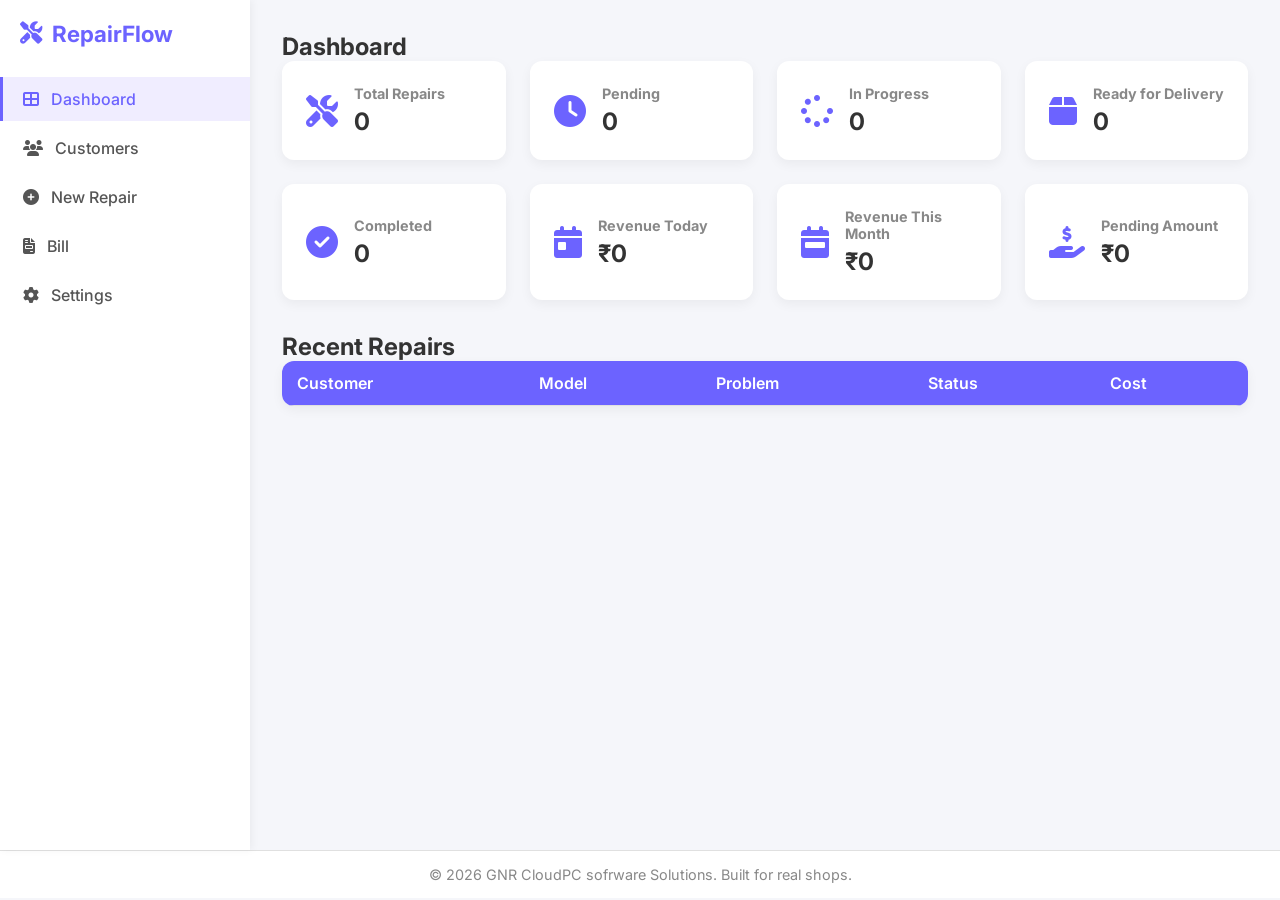
<file: index.html>
<!DOCTYPE html>
<html lang="en">
<head>
  <meta charset="UTF-8">
  <meta name="viewport" content="width=device-width, initial-scale=1.0">
  <title>GNR mobile Shop </title>
  <link rel="stylesheet" href="https://cdnjs.cloudflare.com/ajax/libs/font-awesome/6.5.1/css/all.min.css">
  <link rel="stylesheet" href="css/style.css">
  <link href="https://fonts.googleapis.com/css2?family=Inter:wght@400;500;600;700&display=swap" rel="stylesheet">
</head>
<body>
  <div class="app-container">
    <aside class="sidebar">
      <div class="sidebar-brand">
        <i class="fas fa-tools"></i>
        <span>RepairFlow</span>
      </div>
      <nav class="sidebar-nav">
        <a href="#" class="nav-item active" data-page="dashboard"><i class="fas fa-th-large"></i> Dashboard</a>
        <a href="#" class="nav-item" data-page="customers"><i class="fas fa-users"></i> Customers</a>
        <a href="#" class="nav-item" data-page="add-repair"><i class="fas fa-plus-circle"></i> New Repair</a>
        <a href="#" class="nav-item" data-page="bill"><i class="fas fa-file-invoice"></i> Bill</a>
        <a href="settings.html" class="nav-item"><i class="fas fa-cog"></i> Settings</a>
      </nav>
    </aside>

    <main class="main-content">
      <!-- Dashboard -->
      <section id="dashboardPage" class="page active">
        <h1>Dashboard</h1>
        <div class="stats-grid" id="statsGrid"></div>
        <div class="recent-section">
          <h2>Recent Repairs</h2>
          <table id="recentTable">
            <thead><tr><th>Customer</th><th>Model</th><th>Problem</th><th>Status</th><th>Cost</th></tr></thead>
            <tbody></tbody>
          </table>
        </div>
      </section>

      <!-- Customers -->
      <section id="customersPage" class="page">
        <h1>Customers</h1>
        <div class="toolbar">
          <input type="text" id="searchInput" placeholder="Search name, phone, IMEI, model..." autocomplete="off">
          <select id="filterStatus">
            <option value="">All Status</option>
            <option value="Pending">Pending</option>
            <option value="In Progress">In Progress</option>
            <option value="Ready">Ready for Delivery</option>
            <option value="Completed">Completed</option>
          </select>
          <select id="sortBy">
            <option value="date">Sort by Date</option>
            <option value="cost">Sort by Cost</option>
            <option value="status">Sort by Status</option>
          </select>
          <button class="btn btn-primary" onclick="exportJSON()"><i class="fas fa-download"></i> Export</button>
        </div>
        <div class="table-responsive">
          <table id="customerTable">
            <thead><tr><th>Name</th><th>Phone</th><th>Model</th><th>IMEI</th><th>Problem</th><th>Cost</th><th>Status</th><th>Due</th><th>Actions</th></tr></thead>
            <tbody></tbody>
          </table>
        </div>
      </section>

      <!-- Add / Edit Repair -->
      <section id="addRepairPage" class="page">
        <h1 id="formTitle">New Repair</h1>
        <form id="repairForm" class="repair-form">
          <input type="hidden" id="editId">
          <div class="form-row">
            <div class="form-group"><label>Customer Name *</label><input type="text" id="custName" required></div>
            <div class="form-group"><label>Phone *</label><input type="tel" id="custPhone" required></div>
          </div>
          <div class="form-row">
            <div class="form-group"><label>Brand</label><input type="text" id="custBrand"></div>
            <div class="form-group"><label>Model</label><input type="text" id="custModel"></div>
          </div>
          <div class="form-row">
            <div class="form-group"><label>IMEI</label><input type="text" id="custIMEI"></div>
            <div class="form-group"><label>Cost (₹)</label><input type="number" id="repairCost" min="0" required></div>
          </div>
          <div class="form-row">
            <div class="form-group"><label>Advance</label><input type="number" id="advancePaid" min="0" value="0"></div>
            <div class="form-group"><label>Status</label><select id="repairStatus"><option>Pending</option><option>In Progress</option><option>Ready</option><option>Completed</option></select></div>
          </div>
          <div class="form-row">
            <div class="form-group"><label>Date Received</label><input type="date" id="dateReceived"></div>
            <div class="form-group"><label>Expected Delivery</label><input type="date" id="expectedDelivery"></div>
          </div>
          <div class="form-group"><label>Problem Description</label><textarea id="problemDesc" rows="3" required></textarea></div>
          <div class="form-actions">
            <button type="submit" class="btn btn-primary"><i class="fas fa-save"></i> Save</button>
            <button type="button" class="btn btn-secondary" onclick="cancelEdit()">Cancel</button>
          </div>
          <div id="formFeedback" class="feedback-message"></div>
        </form>
      </section>

      <!-- Bill -->
      <section id="billPage" class="page">
        <h1>Generate Bill</h1>
        <div class="form-card">
          <div class="form-group"><label>Select Customer</label><select id="billCustomerSelect"><option value="">-- Choose --</option></select></div>
          <button class="btn btn-primary" onclick="generateBill()"><i class="fas fa-file-invoice"></i> Show Bill</button>
        </div>
        <div id="billContainer" class="bill-card hidden"><div id="billContent"></div><div class="no-print"><button class="btn btn-primary" onclick="window.print()"><i class="fas fa-print"></i> Print</button></div></div>
      </section>

      <!-- Timeline & Notes Modal -->
      <div id="detailsModal" class="modal hidden">
        <div class="modal-content">
          <span class="close-btn" onclick="closeDetailsModal()">&times;</span>
          <div class="detail-tabs">
            <button class="tab active" onclick="switchTab('timeline')">Timeline</button>
            <button class="tab" onclick="switchTab('notes')">Technician Notes</button>
            <button class="tab" onclick="switchTab('loyalty')">Loyalty</button>
          </div>
          <div id="tabTimeline" class="tab-content active"></div>
          <div id="tabNotes" class="tab-content">
            <textarea id="newNote" rows="3" placeholder="Add a note..."></textarea>
            <button class="btn btn-primary" onclick="addNote()">Add Note</button>
            <div id="notesList"></div>
          </div>
          <div id="tabLoyalty" class="tab-content"></div>
        </div>
      </div>

      <!-- Job Sheet Modal -->
      <div id="jobSheetModal" class="modal hidden">
        <div class="modal-content">
          <span class="close-btn" onclick="closeJobSheet()">&times;</span>
          <div id="jobSheetContent"></div>
          <div class="no-print"><button class="btn btn-primary" onclick="window.print()"><i class="fas fa-print"></i> Print</button></div>
        </div>
      </div>
    </main>
  </div>

  <footer class="app-footer"><p>&copy; 2026 GNR CloudPC sofrware Solutions. Built for real shops.</p></footer>

  <script src="js/data.js"></script>
  <script src="js/utils.js"></script>
  <script src="js/ui.js"></script>
  <script src="js/app.js"></script>
</body>
</html>
</file>
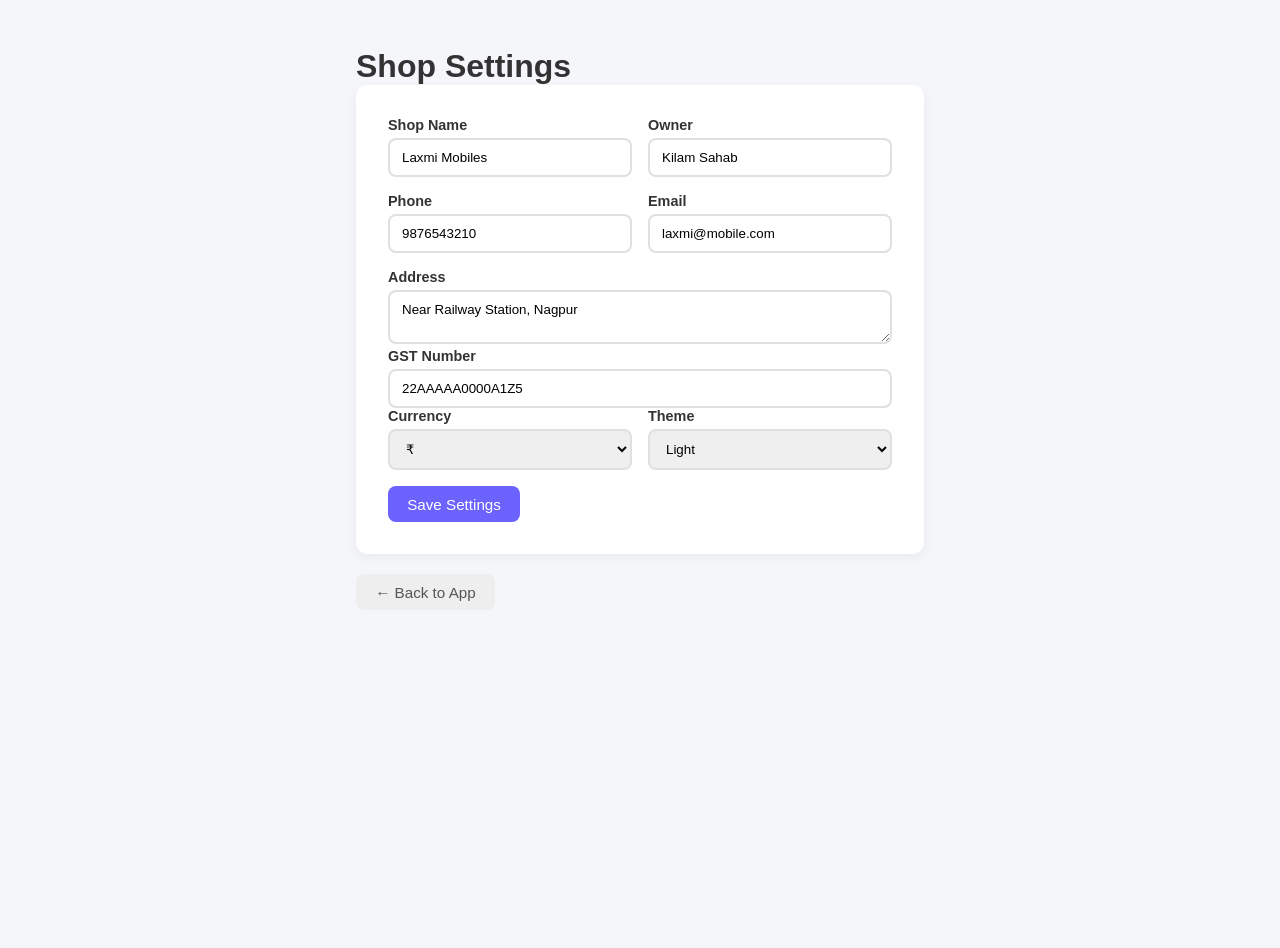
<file: settings.html>
<!DOCTYPE html>
<html lang="en">
<head>
  <meta charset="UTF-8">
  <meta name="viewport" content="width=device-width, initial-scale=1.0">
  <title>Settings – RepairFlow CRM</title>
  <link rel="stylesheet" href="css/style.css">
</head>
<body>
  <div class="simple-page">
    <h1>Shop Settings</h1>
    <form id="shopSettingsForm" class="repair-form">
      <div class="form-row">
        <div class="form-group"><label>Shop Name</label><input type="text" id="shopName" required></div>
        <div class="form-group"><label>Owner</label><input type="text" id="ownerName" required></div>
      </div>
      <div class="form-row">
        <div class="form-group"><label>Phone</label><input type="tel" id="shopPhone" required></div>
        <div class="form-group"><label>Email</label><input type="email" id="shopEmail"></div>
      </div>
      <div class="form-group"><label>Address</label><textarea id="shopAddress" rows="2" required></textarea></div>
      <div class="form-group"><label>GST Number</label><input type="text" id="shopGST"></div>
      <div class="form-row">
        <div class="form-group"><label>Currency</label><select id="currency"><option>₹</option><option>$</option><option>€</option></select></div>
        <div class="form-group"><label>Theme</label><select id="theme"><option>Light</option><option>Dark (coming soon)</option></select></div>
      </div>
      <button type="submit" class="btn btn-primary">Save Settings</button>
    </form>
    <p id="settingsFeedback" class="feedback-message"></p>
    <a href="index.html" class="btn btn-secondary" style="margin-top:20px;">← Back to App</a>
  </div>
  <script src="js/data.js"></script>
  <script src="js/utils.js"></script>
  <script>
    // Simple settings page logic (self‑contained)
    const form = document.getElementById('shopSettingsForm');
    const fb = document.getElementById('settingsFeedback');

    function loadSettings() {
      const s = getShopSettings();
      document.getElementById('shopName').value = s.shopName;
      document.getElementById('ownerName').value = s.ownerName;
      document.getElementById('shopPhone').value = s.phone;
      document.getElementById('shopEmail').value = s.email;
      document.getElementById('shopAddress').value = s.address;
      document.getElementById('shopGST').value = s.gst;
      document.getElementById('currency').value = s.currency || '₹';
      document.getElementById('theme').value = s.theme || 'Light';
    }

    form.addEventListener('submit', function(e) {
      e.preventDefault();
      const settings = {
        shopName: document.getElementById('shopName').value.trim(),
        ownerName: document.getElementById('ownerName').value.trim(),
        phone: document.getElementById('shopPhone').value.trim(),
        email: document.getElementById('shopEmail').value.trim(),
        address: document.getElementById('shopAddress').value.trim(),
        gst: document.getElementById('shopGST').value.trim(),
        currency: document.getElementById('currency').value,
        theme: document.getElementById('theme').value
      };
      saveShopSettings(settings);
      fb.textContent = 'Settings saved!';
      fb.className = 'feedback-message success';
      setTimeout(() => fb.className = 'feedback-message', 3000);
    });

    loadSettings();
  </script>
</body>
</html>
</file>
<file: css/style.css>
:root {
  --primary: #6C63FF;
  --primary-hover: #5A52D5;
  --bg: #f5f6fa;
  --white: #ffffff;
  --text: #333;
  --border: #e0e0e0;
  --shadow: 0 4px 12px rgba(0,0,0,0.05);
  --radius: 12px;
  --transition: 0.2s ease;
}

* { margin: 0; padding: 0; box-sizing: border-box; }
html { scroll-behavior: smooth; }
body {
  font-family: 'Inter', sans-serif;
  background: var(--bg);
  color: var(--text);
  min-height: 100vh;
}

.app-container { display: flex; min-height: calc(100vh - 50px); }
.simple-page { max-width: 600px; margin: 3rem auto; padding: 0 1rem; }

/* Sidebar */
.sidebar {
  width: 250px; background: var(--white);
  box-shadow: 2px 0 8px rgba(0,0,0,0.05);
  display: flex; flex-direction: column; padding: 20px 0;
}
.sidebar-brand { font-size: 1.4rem; font-weight: 700; color: var(--primary); display: flex; align-items: center; gap: 10px; padding: 0 20px 30px; }
.sidebar-nav { display: flex; flex-direction: column; gap: 5px; }
.nav-item {
  padding: 12px 20px; color: #555; text-decoration: none; font-weight: 500;
  display: flex; align-items: center; gap: 12px;
  transition: background var(--transition), color var(--transition);
  border-left: 3px solid transparent;
}
.nav-item:hover, .nav-item.active { background: #f0edff; color: var(--primary); border-left-color: var(--primary); }

/* Main */
.main-content { flex: 1; padding: 2rem; overflow-y: auto; }
.page { display: none; }
.page.active { display: block; }

/* Stats */
.stats-grid { display: grid; grid-template-columns: repeat(auto-fill, minmax(200px, 1fr)); gap: 1.5rem; margin-bottom: 2rem; }
.stat-card {
  background: var(--white); padding: 1.5rem; border-radius: var(--radius);
  box-shadow: var(--shadow); display: flex; align-items: center; gap: 1rem;
  transition: transform var(--transition);
}
.stat-card:hover { transform: translateY(-5px); }
.stat-card i { font-size: 2rem; color: var(--primary); }
.stat-card h3 { font-size: 0.9rem; color: #888; margin-bottom: 5px; }
.stat-card p { font-size: 1.5rem; font-weight: 700; }

/* Tables */
table { width: 100%; border-collapse: collapse; background: var(--white); border-radius: var(--radius); overflow: hidden; box-shadow: var(--shadow); }
th, td { padding: 12px 15px; text-align: left; border-bottom: 1px solid var(--border); }
th { background: var(--primary); color: white; font-weight: 600; }
tr:hover td { background: #fafafa; }

/* Badges */
.badge { padding: 4px 10px; border-radius: 20px; font-size: 0.8rem; font-weight: 600; text-transform: uppercase; }
.badge-pending { background: #fff3cd; color: #856404; }
.badge-progress { background: #cce5ff; color: #004085; }
.badge-ready { background: #d1ecf1; color: #0c5460; }
.badge-completed { background: #d4edda; color: #155724; }

/* Buttons */
.btn { display: inline-flex; align-items: center; gap: 6px; padding: 0.6rem 1.2rem; border: none; border-radius: 8px; font-weight: 500; cursor: pointer; transition: all var(--transition); font-size: 0.95rem; text-decoration: none; }
.btn-primary { background: var(--primary); color: white; }
.btn-primary:hover { background: var(--primary-hover); transform: translateY(-1px); }
.btn-secondary { background: #eee; color: #555; }
.btn-icon { background: transparent; border: none; cursor: pointer; font-size: 1.1rem; margin: 0 3px; color: #666; transition: color var(--transition); }
.btn-icon:hover { color: var(--primary); }
.btn-icon.delete:hover { color: #ff5c5c; }

/* Forms */
.repair-form, .form-card { background: var(--white); padding: 2rem; border-radius: var(--radius); box-shadow: var(--shadow); }
.form-row { display: flex; gap: 1rem; margin-bottom: 1rem; flex-wrap: wrap; }
.form-group { flex: 1; min-width: 200px; }
.form-group label { display: block; margin-bottom: 5px; font-weight: 600; font-size: 0.9rem; }
.form-group input, .form-group select, .form-group textarea {
  width: 100%; padding: 10px 12px; border: 2px solid var(--border); border-radius: 8px;
  font-family: inherit; transition: border var(--transition);
}
.form-group input:focus, .form-group select:focus, .form-group textarea:focus { border-color: var(--primary); outline: none; }

.feedback-message { margin-top: 10px; font-weight: 500; padding: 8px 12px; border-radius: 6px; display: none; }
.feedback-message.success { display: block; background: #d4edda; color: #155724; }
.feedback-message.error   { display: block; background: #f8d7da; color: #721c24; }

/* Toolbar */
.toolbar { display: flex; gap: 1rem; margin-bottom: 1.5rem; flex-wrap: wrap; }
.toolbar input, .toolbar select { padding: 0.6rem; border: 2px solid var(--border); border-radius: 8px; }

/* Modal */
.modal { position: fixed; top: 0; left: 0; width: 100%; height: 100%; background: rgba(0,0,0,0.6); display: flex; align-items: center; justify-content: center; z-index: 1000; }
.modal.hidden { display: none; }
.modal-content { background: white; padding: 2rem; border-radius: 12px; width: 90%; max-width: 700px; max-height: 85vh; overflow-y: auto; position: relative; box-shadow: 0 10px 30px rgba(0,0,0,0.3); }
.close-btn { position: absolute; top: 10px; right: 15px; font-size: 1.5rem; cursor: pointer; color: #666; }

/* Tabs */
.detail-tabs { display: flex; gap: 0; border-bottom: 2px solid var(--border); margin-bottom: 1rem; }
.tab { padding: 0.5rem 1.5rem; background: none; border: none; font-weight: 600; cursor: pointer; color: #888; border-bottom: 2px solid transparent; transition: 0.2s; }
.tab.active { color: var(--primary); border-bottom-color: var(--primary); }
.tab-content { display: none; }
.tab-content.active { display: block; }

/* Print */
@media print {
  body * { visibility: hidden; }
  .bill-card, .modal-content, #billContent, #jobSheetContent, .bill-card *, .modal-content * { visibility: visible; }
  .bill-card, .modal-content { position: absolute; left: 0; top: 0; width: 100%; box-shadow: none; border: none; padding: 0; margin: 0; }
  .no-print, .sidebar, .toolbar, .btn:not(.no-print), .close-btn, .stats-grid, .recent-section, .form-actions, .feedback-message, .app-footer { display: none !important; }
  .modal { background: none; position: static; }
  .modal-content { box-shadow: none; width: 100%; max-width: 100%; }
}

/* Footer */
.app-footer { text-align: center; padding: 15px; background: var(--white); border-top: 1px solid var(--border); font-size: 0.9rem; color: #888; }

@media (max-width: 768px) {
  .app-container { flex-direction: column; }
  .sidebar { width: 100%; flex-direction: row; overflow-x: auto; padding: 10px; }
  .sidebar-nav { flex-direction: row; }
  .form-row { flex-direction: column; }
}
</file>
